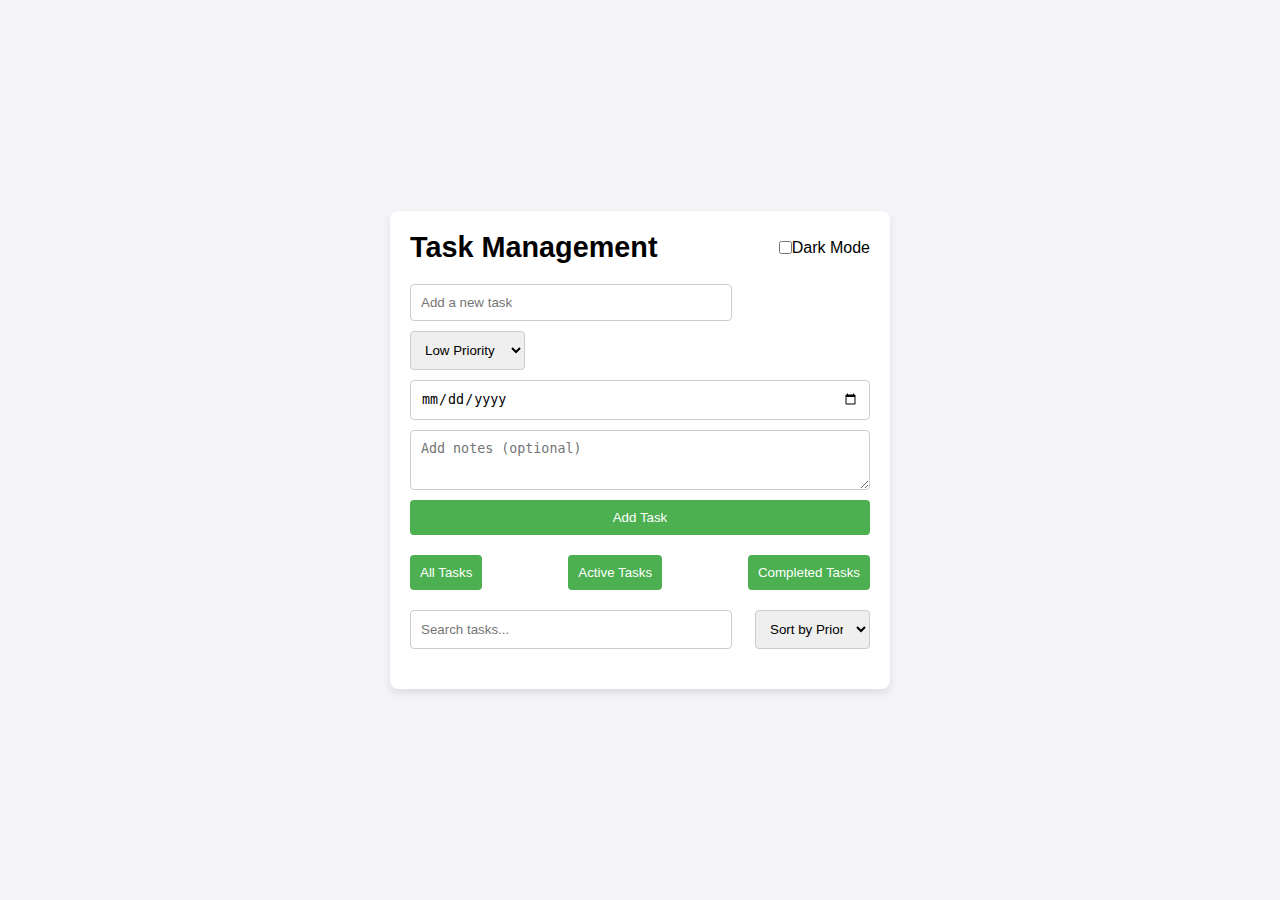
<file: index.html>
<!DOCTYPE html>
<html lang="en">
<head>
    <meta charset="UTF-8">
    <meta name="viewport" content="width=device-width, initial-scale=1.0">
    <title>Task Management App</title>
    <link rel="stylesheet" href="styles.css">
</head>
<body>
    <div class="app-container">
        <header>
            <h1>Task Management</h1>
            <div class="theme-toggle">
                <input type="checkbox" id="darkModeToggle"> Dark Mode
            </div>
        </header>

        <div class="task-input">
            <input type="text" id="taskInput" placeholder="Add a new task">
            <select id="taskPriority">
                <option value="low">Low Priority</option>
                <option value="medium">Medium Priority</option>
                <option value="high">High Priority</option>
            </select>
            <input type="date" id="taskDueDate">
            <textarea id="taskNotes" placeholder="Add notes (optional)"></textarea>
            <button id="addTaskBtn">Add Task</button>
        </div>

        <div class="filters">
            <button id="allTasksBtn">All Tasks</button>
            <button id="activeTasksBtn">Active Tasks</button>
            <button id="completedTasksBtn">Completed Tasks</button>
        </div>

        <div class="sort-search">
            <input type="text" id="searchTasks" placeholder="Search tasks...">
            <select id="sortTasks">
                <option value="priority">Sort by Priority</option>
                <option value="dueDate">Sort by Due Date</option>
                <option value="completion">Sort by Completion</option>
            </select>
        </div>

        <ul id="taskList"></ul>
    </div>

    <script src="script.js"></script>
</body>
</html>
</file>
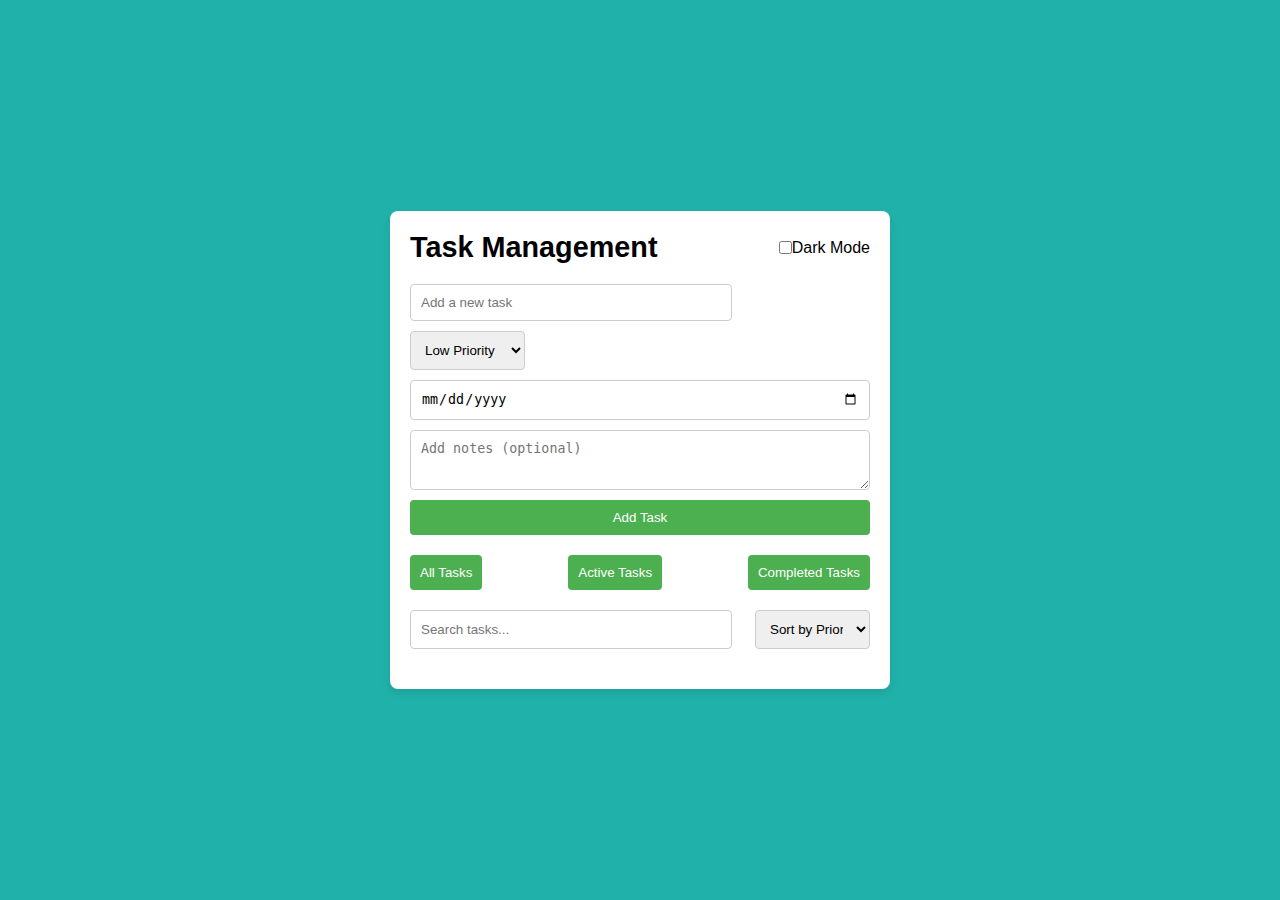
<file: Task Management Web App/index.html>
<!DOCTYPE html>
<html lang="en">
<head>
    <meta charset="UTF-8">
    <meta name="viewport" content="width=device-width, initial-scale=1.0">
    <title>Task Management App</title>
    <link rel="stylesheet" href="styles.css">
</head>
<body>
    <div class="app-container">
        <header>
            <h1>Task Management</h1>
            <div class="theme-toggle">
                <input type="checkbox" id="darkModeToggle"> Dark Mode
            </div>
        </header>

        <div class="task-input">
            <input type="text" id="taskInput" placeholder="Add a new task">
            <select id="taskPriority">
                <option value="low">Low Priority</option>
                <option value="medium">Medium Priority</option>
                <option value="high">High Priority</option>
            </select>
            <input type="date" id="taskDueDate">
            <textarea id="taskNotes" placeholder="Add notes (optional)"></textarea>
            <button id="addTaskBtn">Add Task</button>
        </div>

        <div class="filters">
            <button id="allTasksBtn">All Tasks</button>
            <button id="activeTasksBtn">Active Tasks</button>
            <button id="completedTasksBtn">Completed Tasks</button>
        </div>

        <div class="sort-search">
            <input type="text" id="searchTasks" placeholder="Search tasks...">
            <select id="sortTasks">
                <option value="priority">Sort by Priority</option>
                <option value="dueDate">Sort by Due Date</option>
                <option value="completion">Sort by Completion</option>
            </select>
        </div>

        <ul id="taskList"></ul>
    </div>

    <script src="script.js"></script>
</body>
</html>
</file>
<file: styles.css>
* {
  margin: 0;
  padding: 0;
  box-sizing: border-box;
}

body {
  font-family: 'Arial', sans-serif;
  background-color: #f4f4f9;
  display: flex;
  justify-content: center;
  align-items: center;
  height: 100vh;
  transition: background-color 0.3s, color 0.3s;
}

body.dark-mode {
  background-color: #333;
  color: #fff;
}

.app-container {
  background-color: white;
  padding: 20px;
  border-radius: 8px;
  box-shadow: 0 4px 10px rgba(0, 0, 0, 0.1);
  width: 100%;
  max-width: 500px;
}

header {
  display: flex;
  justify-content: space-between;
  align-items: center;
  margin-bottom: 20px;
}

h1 {
  font-size: 1.8em;
}

.theme-toggle {
  display: flex;
  align-items: center;
}

input[type="checkbox"] {
  margin-left: 10px;
}

.task-input {
  display: flex;
  flex-direction: column;
  gap: 10px;
  margin-bottom: 20px;
}

input[type="text"], select, input[type="date"], textarea {
  padding: 10px;
  border: 1px solid #ccc;
  border-radius: 4px;
  width: 100%;
}

textarea {
  resize: vertical;
  height: 60px;
}

button {
  padding: 10px;
  background-color: #4CAF50;
  color: white;
  border: none;
  border-radius: 4px;
  cursor: pointer;
  transition: background-color 0.2s;
}

button:hover {
  background-color: #45a049;
}

button.delete {
  background-color: red;
  padding: 5px;
  border: none;
  border-radius: 4px;
  color: white;
  cursor: pointer;
}

button.delete:hover {
  background-color: darkred;
}

ul {
  list-style-type: none;
  padding: 0;
  margin-top: 20px;
}

li {
  background-color: #f9f9f9;
  margin: 8px 0;
  padding: 12px;
  border-radius: 6px;
  display: flex;
  justify-content: space-between;
  align-items: center;
  position: relative;
  transition: transform 0.2s;
}

li.completed {
  text-decoration: line-through;
  background-color: #d3ffd3;
}

li.low {
  border-left: 5px solid #80e0a7;
}

li.medium {
  border-left: 5px solid #ffa500;
}

li.high {
  border-left: 5px solid #ff6347;
}

button.delete {
  background-color: #ff6347;
  padding: 5px 10px;
  font-size: 0.9em;
}

button.delete:hover {
  background-color: darkred;
}

.filters, .sort-search {
  display: flex;
  justify-content: space-between;
  margin-bottom: 20px;
}

input[type="text"] {
  width: 70%;
}

select {
  width: 25%;
}

button:active {
  transform: scale(0.98);
}

@media (max-width: 600px) {
  .task-input {
      flex-direction: column;
      gap: 10px;
  }
  input[type="text"], select, button {
      width: 100%;
  }
}
</file>
<file: Task Management Web App/styles.css>
* {
  margin: 0;
  padding: 0;
  box-sizing: border-box;
}

body {
  font-family: 'Arial', sans-serif;
  background-color: lightseagreen;
  display: flex;
  justify-content: center;
  align-items: center;
  height: 100vh;
  transition: background-color 0.3s, color 0.3s;
}

body.dark-mode {
  background-color: #333;
  color: #fff;
}

.app-container {
  background-color: white;
  padding: 20px;
  border-radius: 8px;
  box-shadow: 0 4px 10px rgba(0, 0, 0, 0.1);
  width: 100%;
  max-width: 500px;
}

header {
  display: flex;
  justify-content: space-between;
  align-items: center;
  margin-bottom: 20px;
}

h1 {
  font-size: 1.8em;
}

.theme-toggle {
  display: flex;
  align-items: center;
}

input[type="checkbox"] {
  margin-left: 10px;
}

.task-input {
  display: flex;
  flex-direction: column;
  gap: 10px;
  margin-bottom: 20px;
}

input[type="text"], select, input[type="date"], textarea {
  padding: 10px;
  border: 1px solid #ccc;
  border-radius: 4px;
  width: 100%;
}

textarea {
  resize: vertical;
  height: 60px;
}

button {
  padding: 10px;
  background-color: #4CAF50;
  color: white;
  border: none;
  border-radius: 4px;
  cursor: pointer;
  transition: background-color 0.2s;
}

button:hover {
  background-color: #45a049;
}

button.delete {
  background-color: red;
  padding: 5px;
  border: none;
  border-radius: 4px;
  color: white;
  cursor: pointer;
}

button.delete:hover {
  background-color: darkred;
}

ul {
  list-style-type: none;
  padding: 0;
  margin-top: 20px;
}

li {
  background-color: #f9f9f9;
  margin: 8px 0;
  padding: 12px;
  border-radius: 6px;
  display: flex;
  justify-content: space-between;
  align-items: center;
  position: relative;
  transition: transform 0.2s;
}

li.completed {
  text-decoration: line-through;
  background-color: #d3ffd3;
}

li.low {
  border-left: 5px solid #80e0a7;
}

li.medium {
  border-left: 5px solid #ffa500;
}

li.high {
  border-left: 5px solid #ff6347;
}

button.delete {
  background-color: #ff6347;
  padding: 5px 10px;
  font-size: 0.9em;
}

button.delete:hover {
  background-color: darkred;
}

.filters, .sort-search {
  display: flex;
  justify-content: space-between;
  margin-bottom: 20px;
}

input[type="text"] {
  width: 70%;
}

select {
  width: 25%;
}

button:active {
  transform: scale(0.98);
}

@media (max-width: 600px) {
  .task-input {
      flex-direction: column;
      gap: 10px;
  }
  input[type="text"], select, button {
      width: 100%;
  }
}
</file>
